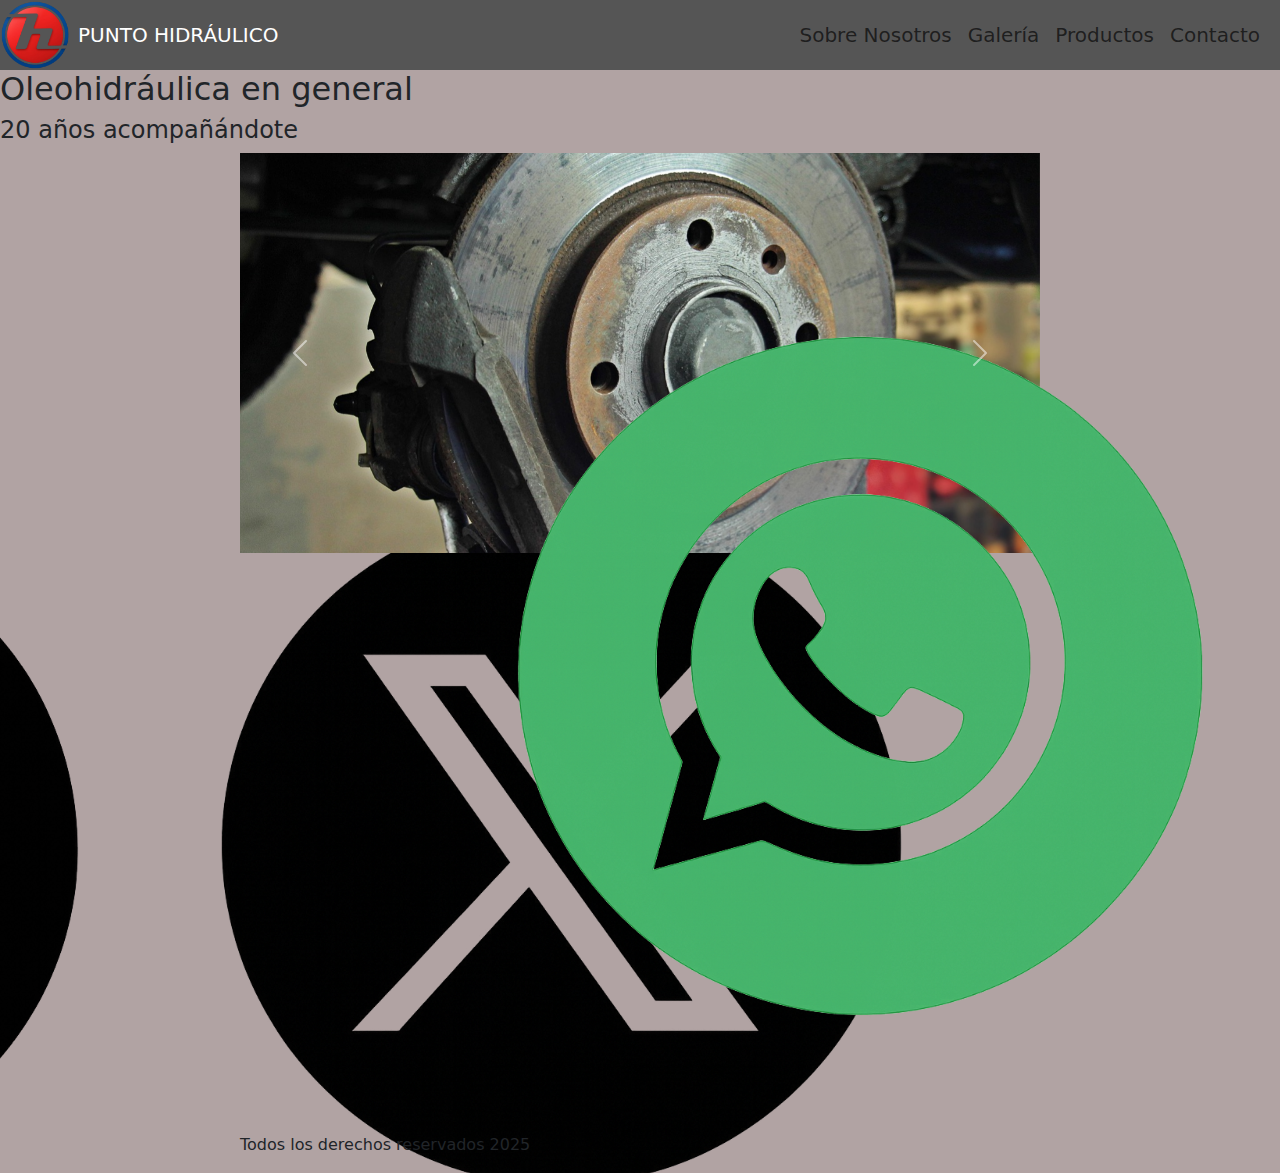
<file: index.html>
<!DOCTYPE html>
<html lang="es-ar">
  <head>
    <title>Punto Hidráulico</title>
    <title>CSS</title>
      <link rel="stylesheet" href="./assets/styles/style.css">

        <link href="https://cdn.jsdelivr.net/npm/bootstrap@5.3.3/dist/css/bootstrap.min.css" rel="stylesheet">

  </head>
<body> 
<header>
  <div class="titulo d-flex align-items-center justify-content-between">
    <!-- Logo y título -->
    <div class="d-flex align-items-center">
      <img src="./assets/img/logo.png" alt="logo" class="logo me-2">
      <h1 class="texto-titulo mb-0">PUNTO HIDRÁULICO</h1>
    </div>
  <nav class="navbar navbar-expand-lg">
  <div class="container-fluid">
    <button class="navbar-toggler" type="button" data-bs-toggle="collapse" data-bs-target="#navbarNavAltMarkup" aria-controls="navbarNavAltMarkup" aria-expanded="false" aria-label="Toggle navigation">
      <span class="navbar-toggler-icon"></span>
    </button>

    <!-- Menú -->
    <div class="collapse navbar-collapse justify-content-end" id="navbarNavAltMarkup">
      <div class="navbar-nav">
        <a class="nav-link" href="./assets/page/sobre_nosotros.html">Sobre Nosotros</a>
        <a class="nav-link" href="./assets/page/galeria.html">Galería</a>
        <a class="nav-link" href="./assets/page/productos.html">Productos</a>
        <a class="nav-link" href="./assets/page/contacto.html">Contacto</a>
      </div>
    </div>
  </div>
</nav>
</header>
  <h2>Oleohidráulica en general</h2>
  <h4>20 años acompañándote</h4>
      <link href="https://cdn.jsdelivr.net/npm/bootstrap@5.3.3/dist/css/bootstrap.min.css" rel="stylesheet">
      <script src="https://cdn.jsdelivr.net/npm/bootstrap@5.3.3/dist/js/bootstrap.bundle.min.js"></script>
<div id="carouselExample" class="carousel slide">
  <div class="carousel-inner">
    <div class="carousel-item active">
      <img src="./assets/img/imagen-tres.jpg" class="d-block w-100" alt="...">
    </div>
    <div class="carousel-item">
      <img src="./assets/img/imagen-cuatro.jpg" class="d-block w-100" alt="...">
    </div>
    <div class="carousel-item">
      <img src="./assets/img/imagen-dos.jpg" class="d-block w-100" alt="...">
    </div>
    <div class="carousel-item">
      <img src="./assets/img/imagen-siete.jpg" class="d-block w-100" alt="...">
    </div>
    <div class="carousel-item">
      <img src="./assets/img/imagen-seis.jpg" class="d-block w-100" alt="...">
      </div>
    <div class="carousel-item">
      <img src="./assets/img/imagen-ocho.jpg" class="d-block w-100" alt="...">
      </div>
  <button class="carousel-control-prev" type="button" data-bs-target="#carouselExample" data-bs-slide="prev">
    <span class="carousel-control-prev-icon" aria-hidden="true"></span>
    <span class="visually-hidden">Previous</span>
  </button>
  <button class="carousel-control-next" type="button" data-bs-target="#carouselExample" data-bs-slide="next">
    <span class="carousel-control-next-icon" aria-hidden="true"></span>
    <span class="visually-hidden">Next</span>
  </button>
</div>
  <script src="https://cdn.jsdelivr.net/npm/bootstrap@5.3.3/dist/js/bootstrap.bundle.min.js"></script>
    </body>
<footer>
        <div class="logos">   
          <a href="https://www.instagram.com" target="_blank">
      <img src="./assets/img/logo-instagram.png" alt="Logo Instagram" class="logo-instagram">
          </a>
          <a href="https://www.facebook.com" target="_blank">
      <img src="./assets/img/logo-facebook.png" alt="Logo Facebook" class="logo-facebook">
          </a>
          <a href="https://www.x.com" target="_blank">
      <img src="./assets/img/logo-x.png" alt="Logo X" class="logo-x">
        </a> 
        </div>
        <div class="logo-whatsapp">   
      <a href="https://www.whatsapp.com" target="_blank">  
    <img src="./assets/img/logo-whatsapp.png" alt="Logo WhatsApp">
      </a>
    </div>
    <div class="texto-footer">
    <p>Todos los derechos reservados 2025</p>
    </div> 
    </footer>
  </html>
</file>
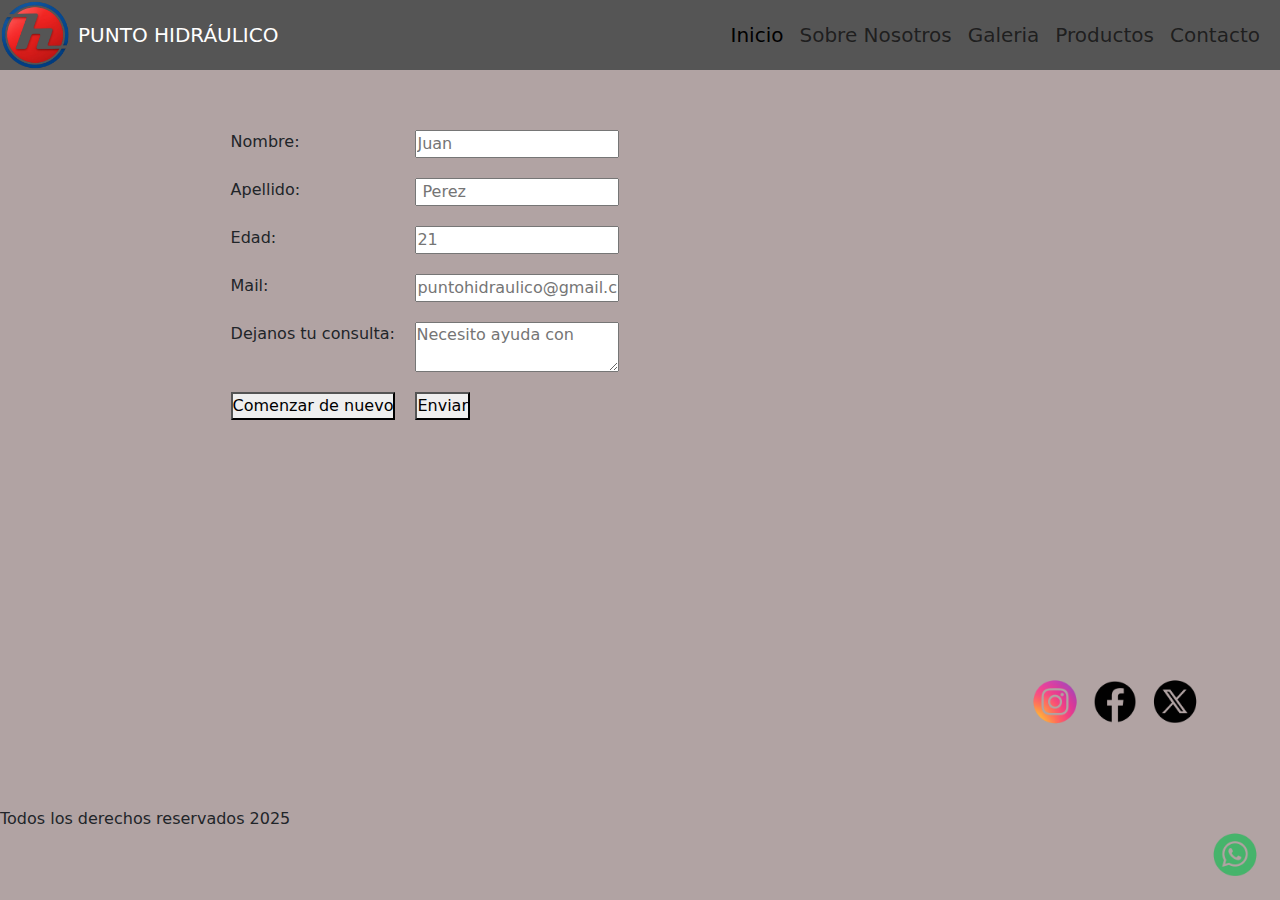
<file: assets/page/contacto.html>
<!DOCTYPE html>
<html lang="es-ar">
<head>
    <meta charset="UTF-8">
    <meta name="viewport" content="width=device-width, initial-scale=1.0">
    <title>Contacto</title>
    <title>CSS</title>
    <link rel="stylesheet" href="./../styles/style.css">
    <link href="https://cdn.jsdelivr.net/npm/bootstrap@5.3.3/dist/css/bootstrap.min.css" rel="stylesheet">
    <meta name="description" content="Taller hidráulico especializado en reparación de bombas, cilindros y válvulas. Servicio rápido, repuestos originales y atención personalizada. Estamos en Corral de Bustos">
    <meta name="keywords" content="taller hidráulico, reparación hidráulica, bombas hidráulicas, cilindros hidráulicos, válvulas hidráulicas, servicio hidráulico, mantenimiento hidráulico, repuestos hidráulicos, hidráulica industrial, hidráulica agrícola">
    <meta name="author" content="Rodrigo">
    <meta name="owner" content="Punto Hidraulico">
</head>
<body> 
<body> 
<header>
  <div class="titulo d-flex align-items-center justify-content-between">
    <!-- Logo y título -->
    <div class="d-flex align-items-center">
      <img src="../img/logo.png" alt="logo" class="logo me-2">
      <h1 class="texto-titulo mb-0">PUNTO HIDRÁULICO</h1>
    </div>
  <nav class="navbar navbar-expand-lg">
  <div class="container-fluid">
    <!-- Botón hamburguesa a la derecha -->
    <button class="navbar-toggler" type="button" data-bs-toggle="collapse" data-bs-target="#navbarNavAltMarkup" aria-controls="navbarNavAltMarkup" aria-expanded="false" aria-label="Toggle navigation">
      <span class="navbar-toggler-icon"></span>
    </button>

    <!-- Menú -->
    <div class="collapse navbar-collapse justify-content-end" id="navbarNavAltMarkup">
      <div class="navbar-nav">
        <a class="nav-link active" aria-current="page" href="../../index.html">Inicio</a>
        <a class="nav-link" href="./sobre_nosotros.html">Sobre Nosotros</a>
        <a class="nav-link" href="./galeria.html">Galeria</a>
        <a class="nav-link" href="./productos.html">Productos</a>
        <a class="nav-link" href="./contacto.html">Contacto</a>
      </div>
    </div>
  </div>
</nav>
</header>
    <div class="form-map">
    <form class="form">
        <label class="name">Nombre:</label>
        <input type="text" placeholder="Juan " class="inname">
        <label class="surname">Apellido:</label>
        <input type="text" placeholder=" Perez" class="insurname">
        <label class="age">Edad:</label>
        <input type="number" placeholder="21" class="inage">
        <label class="mail">Mail:</label>
        <input type="email" placeholder="puntohidraulico@gmail.com" class="inmail">
        <label class="consultas">Dejanos tu consulta:</label>
        <textarea placeholder="Necesito ayuda con" class="incuestion"></textarea>
        <button type="submit" class="sub">Enviar</button>
        <button type="reset" class="reset">Comenzar de nuevo</button>
        </form>
<section class="mapa">
    <iframe src=https://www.google.com/maps/embed?pb=!1m18!1m12!1m3!1d343.61130065424095!2d-62.185013000480446!3d-33.28882612514602!2m3!1f0!2f0!3f0!3m2!1i1024!2i768!4f13.1!3m3!1m2!1s0x95c90382e6241569%3A0xa9d622a07729a254!2sPunto%20Hidraulico!5e1!3m2!1ses!2sar!4v1751507209267!5m2!1ses!2sar" 
    width="600" 
    height="450" 
    style="border:0;" 
    allowfullscreen="Mapa" 
    loading="lazy" 
    referrerpolicy="no-referrer-when-downgrade">
        </iframe>
</section>
    </div>
    <script src="https://cdn.jsdelivr.net/npm/bootstrap@5.3.3/dist/js/bootstrap.bundle.min.js"></script>
</body>

<footer>
    <div class="logos">   
        <a href="https://www.instagram.com" target="_blank">
        <img src="./../img/logo-instagram.png" alt="Logo Instagram" class="logo-instagram">
    </a>
    <a href="https://www.facebook.com" target="_blank">
        <img src="./../img/logo-facebook.png" alt="Logo Facebook" class="logo-facebook">
    </a>
    <a href="https://www.x.com" target="_blank">
        <img src="./../img/logo-x.png" alt="Logo X" class="logo-x">
    </a> 
    </div>
    <div class="logo-whatsapp">   
    <a href="https://www.whatsapp.com" target="_blank">  
        <img src="./../img/logo-whatsapp.png" alt="Logo WhatsApp">
    </a>
    </div>
    <div class="texto-footer">
    <p>Todos los derechos reservados 2025</p>
    </div> 
</footer>
</html>
</file>
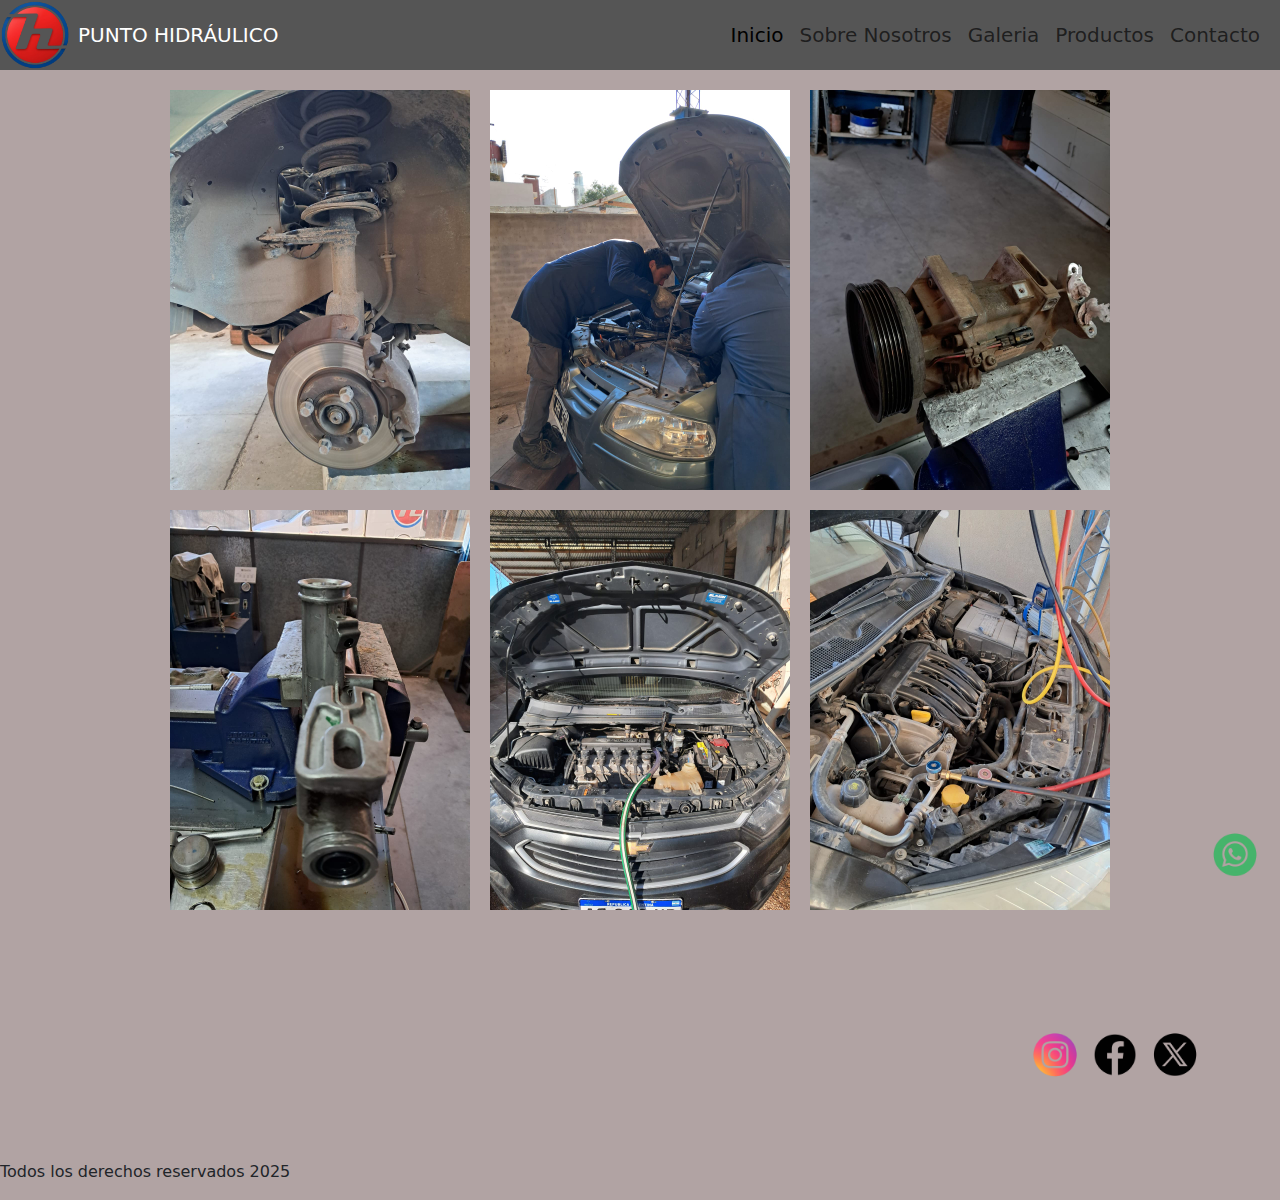
<file: assets/page/galeria.html>
<!DOCTYPE html>
<html lang="es-ar">
<head>
    <meta charset="UTF-8">
    <meta name="viewport" content="width=device-width, initial-scale=1.0">
    <title>Galeria</title>
    <title>CSS</title>
    <link rel="stylesheet" href="./../styles/style.css">
    <link href="https://cdn.jsdelivr.net/npm/bootstrap@5.3.3/dist/css/bootstrap.min.css" rel="stylesheet">
    <meta name="keywords" content="taller hidráulico, reparación hidráulica, bombas hidráulicas, cilindros hidráulicos, válvulas hidráulicas, servicio hidráulico, mantenimiento hidráulico, repuestos hidráulicos, hidráulica industrial, hidráulica agrícola">
    <meta name="author" content="Rodrigo">
    <meta name="owner" content="Punto Hidraulico">
  </head>
<body> 
<body> 
<header>
  <div class="titulo d-flex align-items-center justify-content-between">
    <!-- Logo y título -->
    <div class="d-flex align-items-center">
      <img src="../img/logo.png" alt="logo" class="logo me-2">
      <h1 class="texto-titulo mb-0">PUNTO HIDRÁULICO</h1>
    </div>
  <nav class="navbar navbar-expand-lg">
  <div class="container-fluid">
    <!-- Botón hamburguesa a la derecha -->
    <button class="navbar-toggler" type="button" data-bs-toggle="collapse" data-bs-target="#navbarNavAltMarkup" aria-controls="navbarNavAltMarkup" aria-expanded="false" aria-label="Toggle navigation">
      <span class="navbar-toggler-icon"></span>
    </button>

    <!-- Menú -->
    <div class="collapse navbar-collapse justify-content-end" id="navbarNavAltMarkup">
      <div class="navbar-nav">
        <a class="nav-link active" aria-current="page" href="../../index.html">Inicio</a>
        <a class="nav-link" href="./sobre_nosotros.html">Sobre Nosotros</a>
        <a class="nav-link" href="./galeria.html">Galeria</a>
        <a class="nav-link" href="./productos.html">Productos</a>
        <a class="nav-link" href="./contacto.html">Contacto</a>
      </div>
    </div>
  </div>
</nav>
</header>
    <div class="galeria-img">
  <section >
    <img src="./../img/trabajo.jpg" alt="Imagen 1">
  </section>
  <section >
    <img src="./../img/Arreglo-a-a.jpg" alt="Imagen 2">
  </section>
  <section >
    <img src="./../img/arreglo-bomba.jpg" alt="Imagen 3">
  </section>
  <section >
    <img src="./../img/arreglo-valvula.jpg" alt="Imagen 4">
  </section>
    <section >
    <img src="./../img/lavado-sistema-2.jpg" alt="Imagen 4">
  </section >
    <section >
    <img src="./../img/lavado-sistema.jpg" alt="Imagen 4">
  </section>
</div>

<script src="https://cdn.jsdelivr.net/npm/bootstrap@5.3.3/dist/js/bootstrap.bundle.min.js"></script>
</body>
<footer>
    <div class="logos">   
        <a href="https://www.instagram.com" target="_blank">
    <img src="./../img/logo-instagram.png" alt="Logo Instagram" class="logo-instagram">
        </a>
        <a href="https://www.facebook.com" target="_blank">
    <img src="./../img/logo-facebook.png" alt="Logo Facebook" class="logo-facebook">
        </a>
        <a href="https://www.x.com" target="_blank">
    <img src="./../img/logo-x.png" alt="Logo X" class="logo-x">
        </a> 
        </div>
        <div class="logo-whatsapp">   
    <a href="https://www.whatsapp.com" target="_blank">  
    <img src="./../img/logo-whatsapp.png" alt="Logo WhatsApp">
    </a>
    
    </div>
    <div class="texto-footer">
    <p>Todos los derechos reservados 2025</p>
    </div> 
</footer>
</html>
</file>
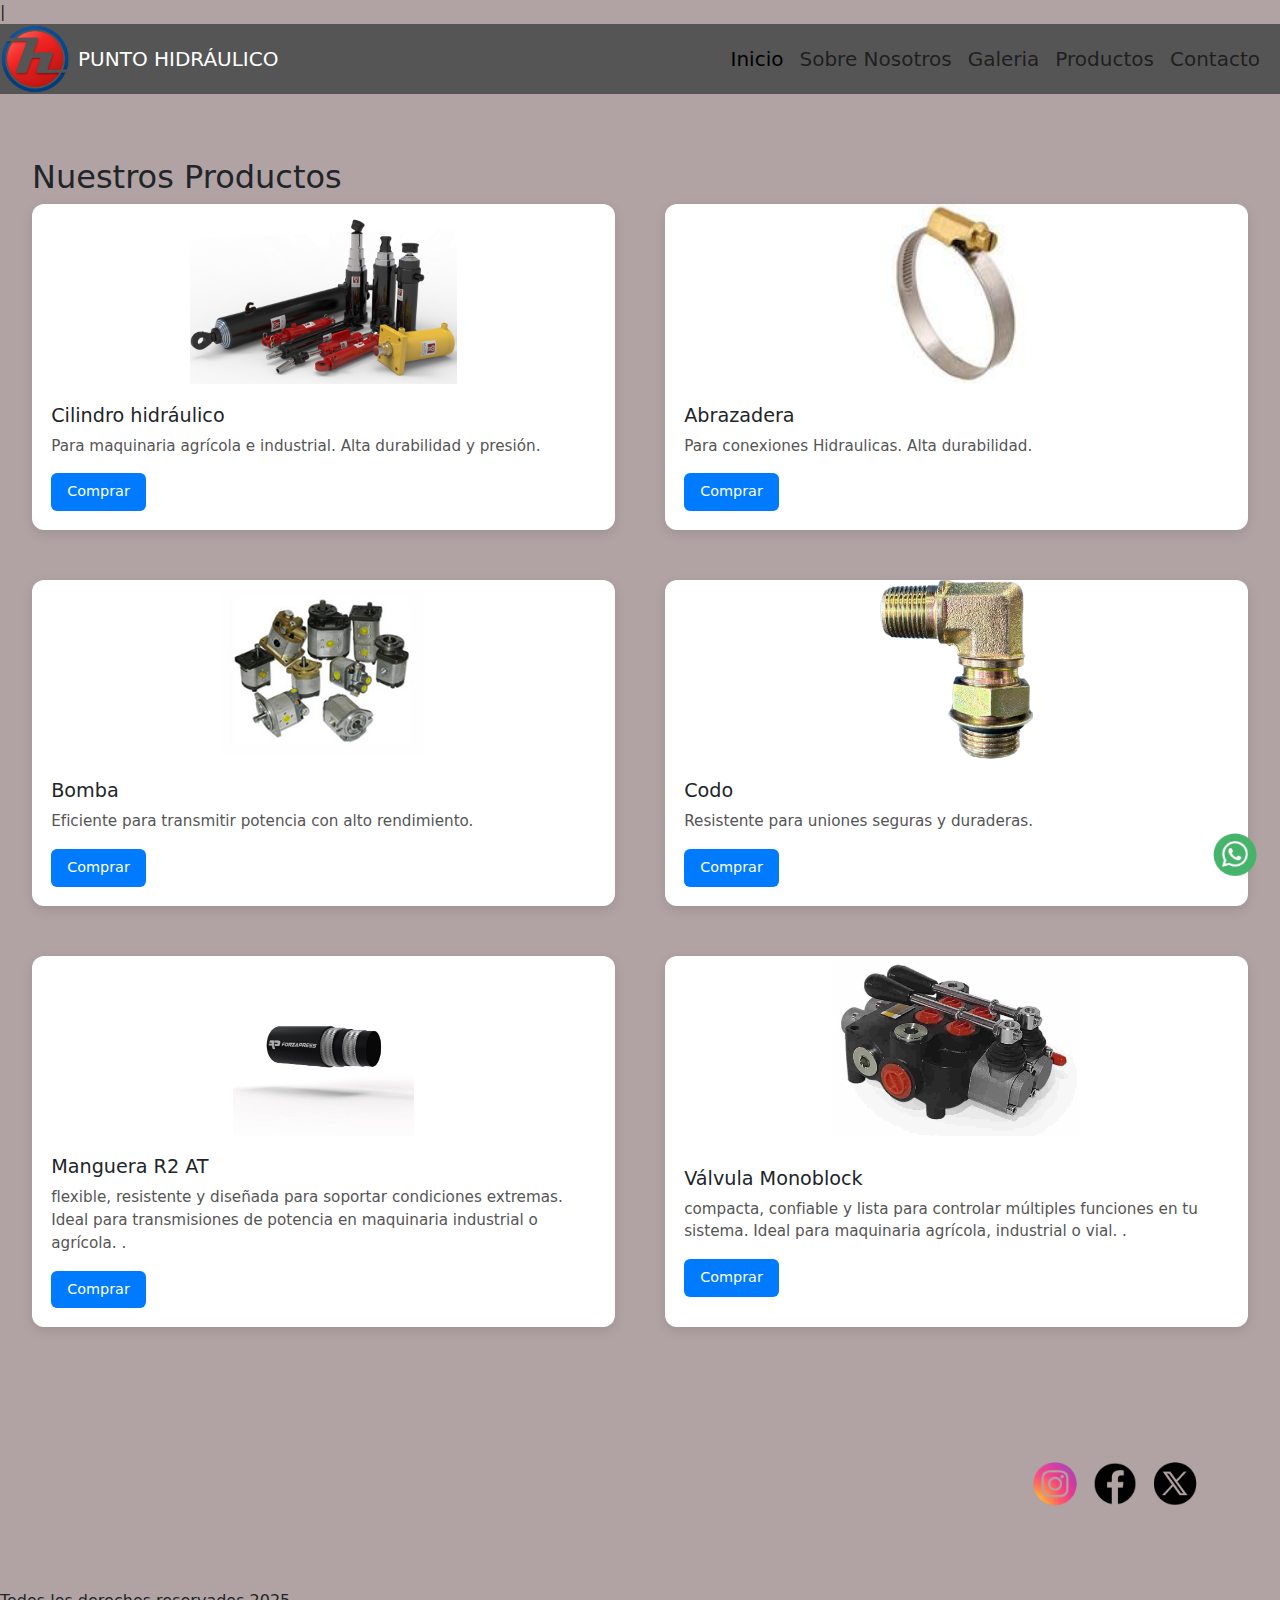
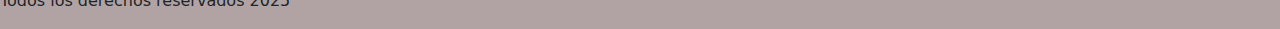
<file: assets/page/productos.html>
|<!DOCTYPE html>
<html lang="es-ar">
<head>
    <meta charset="UTF-8">
    <meta name="viewport" content="width=device-width, initial-scale=1.0">
    <title>Productos</title>
    <title>CSS</title>
    <link rel="stylesheet" href="./../styles/style.css">

    <link href="https://cdn.jsdelivr.net/npm/bootstrap@5.3.3/dist/css/bootstrap.min.css" rel="stylesheet">
</head>
<body>  
  <header>
  <div class="titulo d-flex align-items-center justify-content-between">
    <!-- Logo y título -->
    <div class="d-flex align-items-center">
      <img src="../img/logo.png" alt="logo" class="logo me-2">
      <h1 class="texto-titulo mb-0">PUNTO HIDRÁULICO</h1>
    </div>
  <nav class="navbar navbar-expand-lg">
  <div class="container-fluid">
    <!-- Botón hamburguesa a la derecha -->
    <button class="navbar-toggler" type="button" data-bs-toggle="collapse" data-bs-target="#navbarNavAltMarkup" aria-controls="navbarNavAltMarkup" aria-expanded="false" aria-label="Toggle navigation">
      <span class="navbar-toggler-icon"></span>
    </button>

    <!-- Menú -->
    <div class="collapse navbar-collapse justify-content-end" id="navbarNavAltMarkup">
      <div class="navbar-nav">
        <a class="nav-link active" aria-current="page" href="../../index.html">Inicio</a>
        <a class="nav-link" href="./sobre_nosotros.html">Sobre Nosotros</a>
        <a class="nav-link" href="./galeria.html">Galeria</a>
        <a class="nav-link" href="./productos.html">Productos</a>
        <a class="nav-link" href="./contacto.html">Contacto</a>
      </div>
    </div>
  </div>
</nav>
</header>
  <section class="productos">
    <h2 class="productos-titulo"><h2>Nuestros Productos</h2></h2>
    <div class="productos-grilla">
        <article class="producto-card">
      <img src="./../img/Cilindros.jpg" alt="Cilindro hidráulico" class="producto-card__imagen">
      <div class="producto-card__contenido">
        <h3 class="producto-card__titulo">Cilindro hidráulico</h3>
        <p class="producto-card__descripcion">Para maquinaria agrícola e industrial. Alta durabilidad y presión.</p>
        <button class="producto-card__boton producto-card__boton--primario">Comprar</button>
      </div>
    </article>
    <article class="producto-card">
      <img src="./../img/abrazadera.jpg" alt="Abrazadera" class="producto-card__imagen">
      <div class="producto-card__contenido">
        <h3 class="producto-card__titulo">Abrazadera</h3>
        <p class="producto-card__descripcion">Para conexiones Hidraulicas. Alta durabilidad.</p>
        <button class="producto-card__boton producto-card__boton--primario">Comprar</button>
      </div>
    </article>
    <article class="producto-card">
      <img src="./../img/bombas.jpg" alt="Bomba" class="producto-card__imagen">
      <div class="producto-card__contenido">
        <h3 class="producto-card__titulo">Bomba</h3>
        <p class="producto-card__descripcion">Eficiente para transmitir potencia con alto rendimiento.</p>
        <button class="producto-card__boton producto-card__boton--primario">Comprar</button>
      </div>
    </article>
    <article class="producto-card">
      <img src="./../img/codo ()2.jpg" alt="Codo" class="producto-card__imagen">
      <div class="producto-card__contenido">
        <h3 class="producto-card__titulo">Codo</h3>
        <p class="producto-card__descripcion">Resistente para uniones seguras y duraderas.</p>
        <button class="producto-card__boton producto-card__boton--primario">Comprar</button>
      </div>
    </article>
    <article class="producto-card">
      <img src="./../img/manguera-r2.jpg" alt="Manguera" class="producto-card__imagen">
      <div class="producto-card__contenido">
        <h3 class="producto-card__titulo">Manguera R2 AT</h3>
        <p class="producto-card__descripcion">flexible, resistente y diseñada para soportar condiciones extremas. Ideal para transmisiones de potencia en maquinaria industrial o agrícola. .</p>
        <button class="producto-card__boton producto-card__boton--primario">Comprar</button>
      </div>
    </article>
    <article class="producto-card">
      <img src="./../img/valvula-monoblock.jpg" alt="Valvula monoblock" class="producto-card__imagen">
      <div class="producto-card__contenido">
        <h3 class="producto-card__titulo">Válvula Monoblock</h3>
        <p class="producto-card__descripcion">compacta, confiable y lista para controlar múltiples funciones en tu sistema. Ideal para maquinaria agrícola, industrial o vial.  .</p>
        <button class="producto-card__boton producto-card__boton--primario">Comprar</button>
      </div>
    </article>
  </section>
    </div>
    <script src="https://cdn.jsdelivr.net/npm/bootstrap@5.3.3/dist/js/bootstrap.bundle.min.js"></script>
</body>
</html>
<footer>
    <div class="logos">   
        <a href="https://www.instagram.com" target="_blank">
      <img src="./../img/logo-instagram.png" alt="Logo Instagram" class="logo-instagram">
          </a>
          <a href="https://www.facebook.com" target="_blank">
      <img src="./../img/logo-facebook.png" alt="Logo Facebook" class="logo-facebook">
          </a>
          <a href="https://www.x.com" target="_blank">
    <img src="./../img/logo-x.png" alt="Logo X" class="logo-x">
        </a> 
        </div>
        <div class="logo-whatsapp">   
      <a href="https://www.whatsapp.com" target="_blank">  
    <img src="./../img/logo-whatsapp.png" alt="Logo WhatsApp"> 
      </a>
    </div>
    <div class="texto-footer">
    <p>Todos los derechos reservados 2025</p>
    </div> 
</footer>
</file>
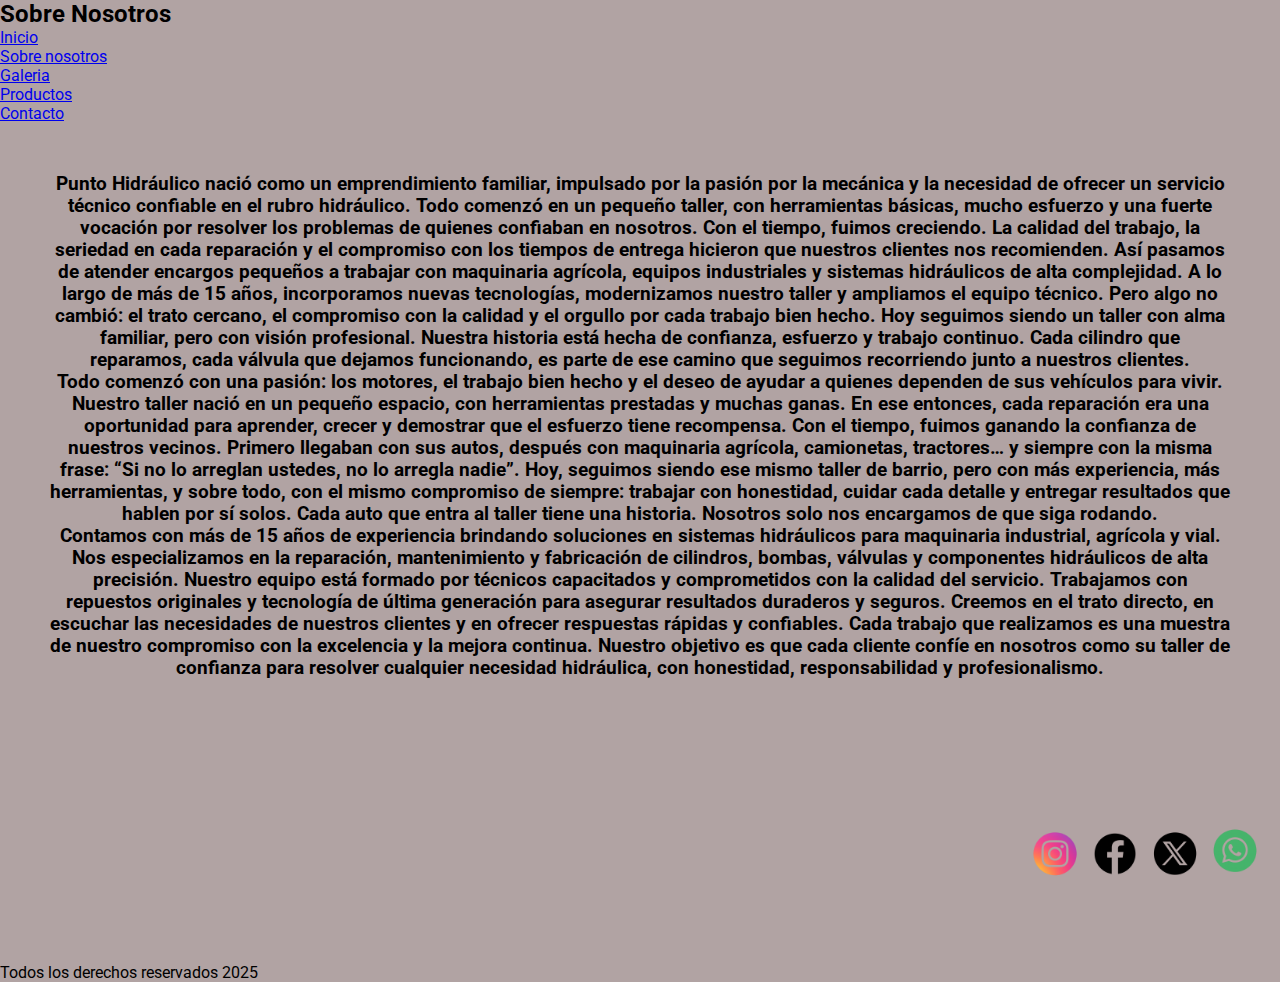
<file: assets/page/sobre_nosotros.html>
<!DOCTYPE html>
<html lang="es-ar">
<head>
    <meta charset="UTF-8">
    <meta name="viewport" content="width=device-width, initial-scale=1.0">
    <title>Sobre nosotros</title>
    <title>CSS</title>
<link rel="stylesheet" href="../styles/style.css">
</head>

<body>
    <h2>Sobre Nosotros</h2>
    
<nav class="menu">
    <ul> 
        <li><a class="menu-boton" href="../../index.html">Inicio</a></li>
        <li><a class="menu-boton" href="./sobre_nosotros.html">Sobre nosotros</a></li>
        <li><a class="menu-boton" href="./galeria.html">Galeria</a></li>
        <li><a class="menu-boton" href="./productos.html">Productos</a></li>
        <li><a class="menu-boton" href="./contacto.html">Contacto</a></li>
    </ul>
</nav>
<div class="sobre-nosotros">
    <h3 class="historia">Punto Hidráulico nació como un emprendimiento familiar, impulsado por la pasión por la mecánica y la necesidad de ofrecer un servicio técnico confiable en el rubro hidráulico. Todo comenzó en un pequeño taller, con herramientas básicas, mucho esfuerzo y una fuerte vocación por resolver los problemas de quienes confiaban en nosotros.

Con el tiempo, fuimos creciendo. La calidad del trabajo, la seriedad en cada reparación y el compromiso con los tiempos de entrega hicieron que nuestros clientes nos recomienden. Así pasamos de atender encargos pequeños a trabajar con maquinaria agrícola, equipos industriales y sistemas hidráulicos de alta complejidad.

A lo largo de más de 15 años, incorporamos nuevas tecnologías, modernizamos nuestro taller y ampliamos el equipo técnico. Pero algo no cambió: el trato cercano, el compromiso con la calidad y el orgullo por cada trabajo bien hecho.

Hoy seguimos siendo un taller con alma familiar, pero con visión profesional. Nuestra historia está hecha de confianza, esfuerzo y trabajo continuo. Cada cilindro que reparamos, cada válvula que dejamos funcionando, es parte de ese camino que seguimos recorriendo junto a nuestros clientes.</h3>

<h3 class="nosotros">Todo comenzó con una pasión: los motores, el trabajo bien hecho y el deseo de ayudar a quienes dependen de sus vehículos para vivir. Nuestro taller nació en un pequeño espacio, con herramientas prestadas y muchas ganas. En ese entonces, cada reparación era una oportunidad para aprender, crecer y demostrar que el esfuerzo tiene recompensa.

Con el tiempo, fuimos ganando la confianza de nuestros vecinos. Primero llegaban con sus autos, después con maquinaria agrícola, camionetas, tractores… y siempre con la misma frase: “Si no lo arreglan ustedes, no lo arregla nadie”.

Hoy, seguimos siendo ese mismo taller de barrio, pero con más experiencia, más herramientas, y sobre todo, con el mismo compromiso de siempre: trabajar con honestidad, cuidar cada detalle y entregar resultados que hablen por sí solos.

Cada auto que entra al taller tiene una historia. Nosotros solo nos encargamos de que siga rodando.</h3>
<h3 class="text-nosotros">Contamos con más de 15 años de experiencia brindando soluciones en sistemas hidráulicos para maquinaria industrial, agrícola y vial. Nos especializamos en la reparación, mantenimiento y fabricación de cilindros, bombas, válvulas y componentes hidráulicos de alta precisión.

Nuestro equipo está formado por técnicos capacitados y comprometidos con la calidad del servicio. Trabajamos con repuestos originales y tecnología de última generación para asegurar resultados duraderos y seguros.

Creemos en el trato directo, en escuchar las necesidades de nuestros clientes y en ofrecer respuestas rápidas y confiables. Cada trabajo que realizamos es una muestra de nuestro compromiso con la excelencia y la mejora continua.

Nuestro objetivo es que cada cliente confíe en nosotros como su taller de confianza para resolver cualquier necesidad hidráulica, con honestidad, responsabilidad y profesionalismo.</h3>
    </div>
</body>
<footer>
    <div class="logos">   
        <a href="https://www.instagram.com" target="_blank">
    <img src="./../img/logo-instagram.png" alt="Logo Instagram" class="logo-instagram">
        </a>
        <a href="https://www.facebook.com" target="_blank">
    <img src="./../img/logo-facebook.png" alt="Logo Facebook" class="logo-facebook">
        </a>
        <a href="https://www.x.com" target="_blank">
    <img src="./../img/logo-x.png" alt="Logo X" class="logo-x">
        </a> 
    </div>
    <div class="logo-whatsapp">   
    <a href="https://www.whatsapp.com" target="_blank">  
    <img src="./../img/logo-whatsapp.png" alt="Logo WhatsApp">
        </a>
    </div>
        
    
    <div class="texto-footer">
    <p>Todos los derechos reservados 2025</p>
    </div> 
</footer>
</html>
</file>
<file: assets/styles/style.css>
@import url('https://fonts.googleapis.com/css2?family=Roboto:wght@100;300;400;700&display=swap');
*{
    margin: 0;
    padding: 0;
    box-sizing: border-box;
    overflow: visible;
}
body{   
    background-color: #b1a3a3 !important;
    font-family: "Roboto", sans-serif;
    padding: 0px;
    min-height: 100vh;
    display: flex;
    flex-direction: column;
    border: 2px;
}

/*header*/
header{
    display: flex;
    flex-direction: column;
    justify-content: flex-start;
    position: relative;
    top: 0;
    left: 0;
    width: 100%;
    margin: 0;
    padding: 0;
}
.titulo{
    display: flex;
    align-items: center;
    gap: 5px;
    background-color: #555;
}
.logo{
    width: 70px;
    height: auto;
}
.texto-titulo{
    font-size: 20px;
    color: white;
}
.subtitulo{
    font-size: 15px;
    margin: 0%;
}

.navbar.navbar-expand-lg.bg-body-tertiary{
    position: fixed;
    display: flex;
    justify-content: flex-end;
    padding: 0px;
    top: 0;
    right: 0;
    width: 100%;
    background-color: #555;
    margin: 0;
}
.navbar-nav{
    margin-left: auto;
    font-size: 20px;
}

.nav-link{
    text-decoration: none;
    font-weight: bolder;
    border-radius: 15px;
}
.navbar-toggler{
    margin-left: auto;

}
@media(max-width: 425px){
    .menu{
        justify-content: flex-end;
    }
    .menu ul{
        flex-direction: column;
        align-items: center;
        gap: 10px;
        
        
    }
}
.p{
    font-size: 40px;
    text-align: center;
}
.texto-taller {
    font-size: 20px;
    text-align: center;
    background-color: #afafaf;
    font-family: system-ui, -apple-system, BlinkMacSystemFont, 'Segoe UI', Roboto, Oxygen, Ubuntu, Cantarell, 'Open Sans', 'Helvetica Neue', sans-serif;
    align-items: center;
    gap: 20px;
}


#carouselExample {
    max-width: 800px;
    margin: auto;
}

#carouselExample img {
    width: 800px;
    height: 400px;
    object-fit: cover;
    margin: auto;
    display: block;
    border-radius: 10px;
}

@media (max-width: 768px) {
    #carouselExample {
    max-width: 100%;
    }

    #carouselExample img {
    width: 100%;
    height: auto;
    }
}
.servicios {
    text-align: center;
    padding: 60px 20px;
    background-color: #f9f9f9;
}

.servicios h2 {
    font-size: 2rem;
    margin-bottom: 40px;
    color: #003366; 
}

.servicios-container {
    display: flex;
    justify-content: center;
    gap: 30px;
    flex-wrap: wrap;
}

.servicio {
    background: #fff;
    padding: 20px;
    border-radius: 12px;
    box-shadow: 0 4px 12px rgba(0,0,0,0.1);
    max-width: 280px;
    transition: transform 0.3s ease;
}

.servicio:hover {
    transform: translateY(-5px);
}

.servicio img {
    width: 60px;
    margin-bottom: 15px;
}

.servicio h3 {
    margin-bottom: 10px;
    font-size: 1.3rem;
    color: #0055aa;
}



/*sobre nosotros*/

.sobre-nosotros{
    text-align: center;
    gap: 25px;
    padding: 50px;
}
@media (max-width:425px){
    footer{
        flex-direction: column;
        gap: 20px;
    }
    .f-nav{
        justify-content: center;
        gap: 20px;
    }
}

    /*Contacto*/
.form-map{
    display: flex;
    justify-content: center;
    gap: 30px;
    align-items: flex-start;
    padding: 50px;
}
.form{
    display: grid;
    grid-template-columns: (10, 1fr);
    gap: 20px;
    padding: 10px;
}
.name{ grid-column: 1/3; grid-row: 1;}
.inname{grid-column: 3/11; grid-row: 1;}
.surname{grid-column: 1/3; grid-row: 2;}
.insurname{grid-column: 3/11; grid-row: 2;}
.age{grid-column: 1/3; grid-row: 3;}
.inage{grid-column: 3/11; grid-row: 3;}
.mail{ grid-column: 1/3; grid-row: 4;}
.inmail{grid-column: 3/11; grid-row: 4;}
.consultas{ grid-column: 1/3; grid-row: 5;}
.incuestion{ grid-column: 3/11; grid-row: 5;}
.reset{ grid-column: 1/3;grid-row: 6;}
.submit{grid-column:3/11; grid-row: 6;}
.mapa iframe{
    width: 400px;
    height: 400px;
    border: none;
}
@media(max-width: 425px){
    .form-map{ 
flex-direction: column;    
padding: column;
}
.form{
    display: flex;
    flex-direction: column;
}
.form input, 
.form textarea, 
.form button{
width: 100%;
}
.mapa iframe{
    width: 100%;
    height: 300px;
}
}


/*Productos*/
.productos{
    padding: 2rem;
    margin: 0;
}
.productos-titulo{
    text-align: center;
    margin-bottom: 2rem;
    font-size: 2rem;
}
.productos-grilla{
    display: grid;
    gap: 50px; 
    grid-template-columns: repeat(2,1fr)
}
.producto-card {
    background-color:white;
    border-radius: 12px;
    overflow: hidden;
    box-shadow: 0 4px 12px rgba(0, 0, 0, 0.1);
    transition: transform 0.2s ease;
    display: grid;
    flex-direction: column;
}

.producto-card:hover {
    transform: translateY(-5px);
}

.producto-card__imagen {
    width: 100%;
    height: 180px;
    object-fit: contain;
}

.producto-card__contenido {
    padding: 1.2rem;
    flex: 1;
}

.producto-card__titulo {
    font-size: 1.2rem;
    margin-bottom: 0.5rem;
}

.producto-card__descripcion {
    font-size: 0.95rem;
    color: #555;
    margin-bottom: 1rem;
}

.producto-card__boton {
    padding: 0.5rem 1rem;
    border: none;
    border-radius: 6px;
    cursor: pointer;
    font-size: 0.9rem;
    transition: background-color 0.2s ease;
}

.producto-card__boton--primario {
    background-color: #007bff;
    color: white;
}

.producto-card__boton--primario:hover {
    background-color: #0056b3;
}
@media(max-width: 425px){
    .producto-card{
        height: 100%;
    }
}

/*galeria*/
.galeria-img {
    display: flex;
    flex-wrap: wrap;
    gap: 20px;
    justify-content: center;
    margin: 20px;

    section {
    width: 300px;
    height: auto;

    img {
    width: 100%;
    height: auto;
    border-radius: 20px;
    }

    img:hover {
    transform: scale(1.05);
    }
    }
}

    


    /*footer*/
    .logos {
    padding: 80px;
    display: flex;
    gap: 10px;
    margin-top: 20px;
    justify-content: end;
    left: 0;
    }
    .logo-instagram,
    .logo-facebook,
    .logo-x {
    width: 50px;
    height: auto;
    }

@keyframes whatsapp {
    0%   { transform: translateX(0); }
    20%  { transform: translateX(20px); }
    40%  { transform: translateX(-20px); }
    60%  { transform: translateX(0); }
}

.logo-whatsapp {
    position: fixed;
    bottom: 20px;
    right: 20px;
    animation: whatsapp 2s infinite ease-in-out;
}

.logo-whatsapp img {
    width: 50px;
    height: auto;
}
</file>
